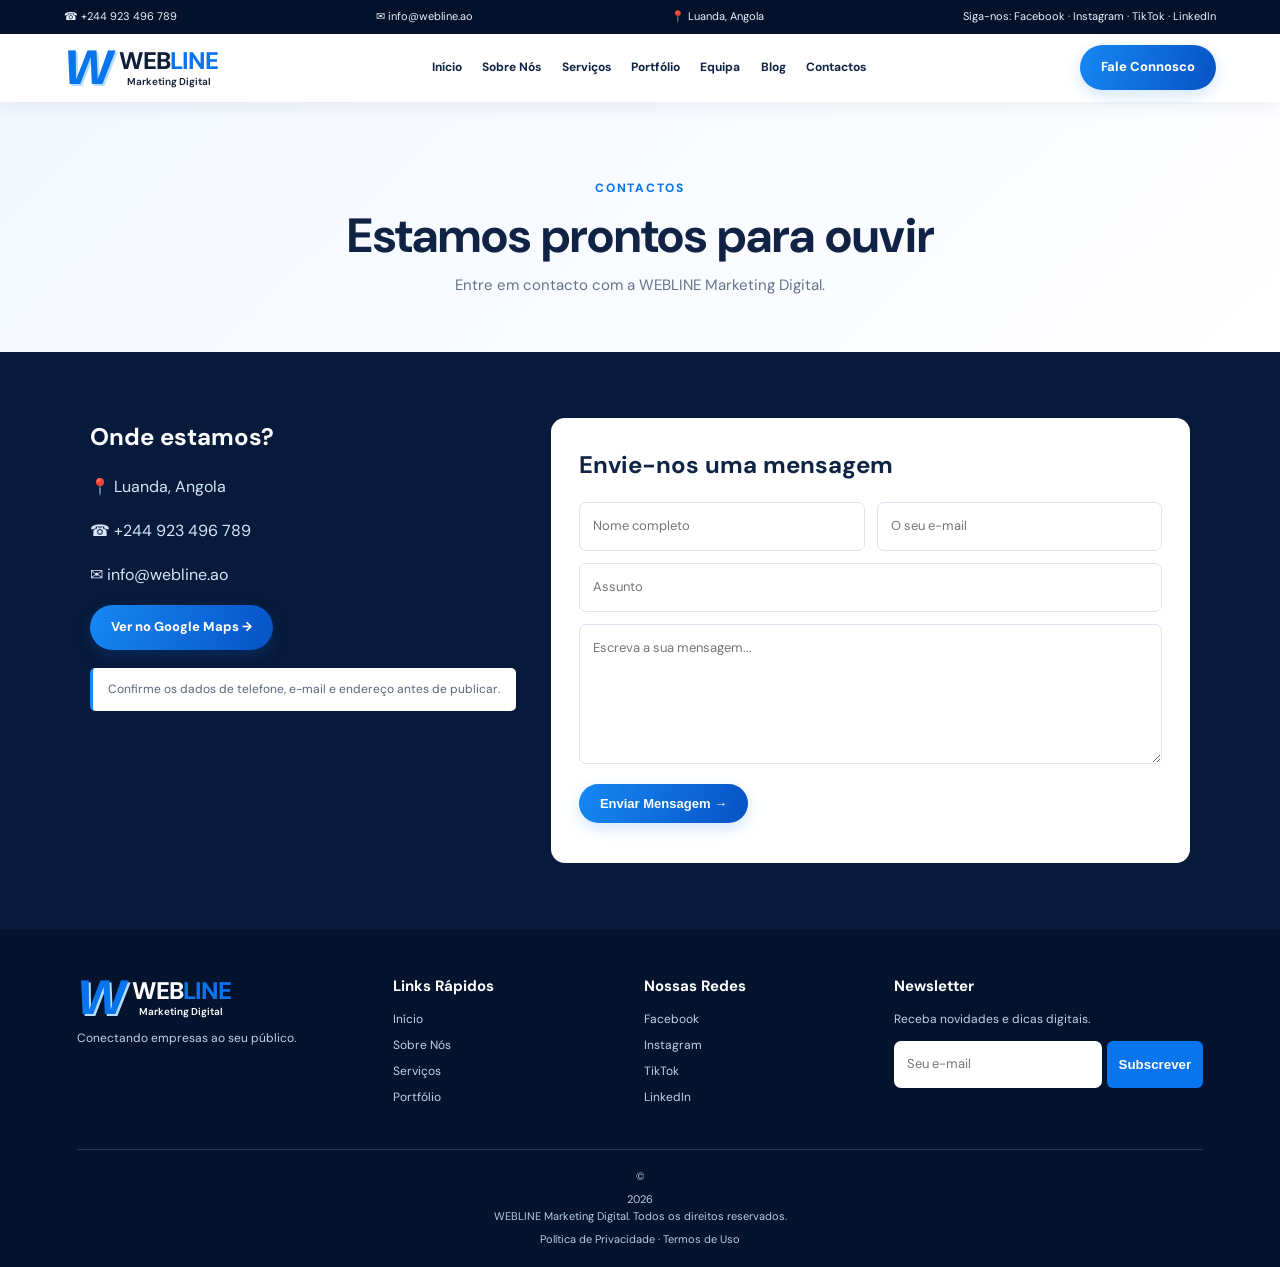
<file: contactos.html>
<!DOCTYPE html>
<html lang="pt">
<head>
<meta charset="UTF-8">
<meta name="viewport" content="width=device-width, initial-scale=1.0">
<meta name="description" content="WEBLINE Marketing Digital - soluções de marketing digital em Luanda, Angola.">
<title>Contactos | WEBLINE Marketing Digital</title>
<link rel="stylesheet" href="style.css">
<link rel="preconnect" href="https://fonts.googleapis.com">
<link href="https://fonts.googleapis.com/css2?family=DM+Sans:wght@400;500;600;700;800&display=swap" rel="stylesheet">
</head>
<body>

<div class="topbar"><span>☎ +244 923 496 789</span><span>✉ info@webline.ao</span><span>📍 Luanda, Angola</span><span>Siga-nos: Facebook · Instagram · TikTok · LinkedIn</span></div>
<header class="site-header"><a class="brand" href="index.html" target="_blank"><span class="brand-mark">W</span><span class="brand-name">WEB<span>LINE</span><small>Marketing Digital</small></span></a>
<button class="menu-toggle" id="menuToggle" aria-label="Abrir menu" aria-expanded="false">☰</button><nav id="mainNav"><a href="index.html" target="_blank" rel="noopener">Início</a>
<a href="sobre.html" target="_blank" rel="noopener">Sobre Nós</a>
<a href="servicos.html" target="_blank" rel="noopener">Serviços</a>
<a href="portfolio.html" target="_blank" rel="noopener">Portfólio</a>
<a href="equipa.html" target="_blank" rel="noopener">Equipa</a>
<a href="blog.html" target="_blank" rel="noopener">Blog</a>
<a href="contactos.html" target="_blank" rel="noopener">Contactos</a></nav><a class="btn header-cta" href="contactos.html" target="_blank">Fale Connosco</a></header>

<main>

<section class="page-hero"><span class="kicker">Contactos</span><h1>Estamos prontos para ouvir</h1><p>Entre em contacto com a WEBLINE Marketing Digital.</p></section>
<section class="section contact-layout"><div class="contact-info"><h2>Onde estamos?</h2><p>📍 Luanda, Angola</p><p>☎ +244 923 496 789</p><p>✉ info@webline.ao</p><a class="btn" href="https://www.google.com/maps/search/?api=1&query=Luanda%2C+Angola" target="_blank" rel="noopener">Ver no Google Maps →</a><p class="notice">Confirme os dados de telefone, e-mail e endereço antes de publicar.</p></div>
<form class="contact-form" id="contactForm"><h2>Envie-nos uma mensagem</h2><div class="form-row"><input id="nome" type="text" placeholder="Nome completo" required><input id="email" type="email" placeholder="O seu e-mail" required></div><input id="assunto" type="text" placeholder="Assunto"><textarea id="mensagem" placeholder="Escreva a sua mensagem..." required></textarea><button class="btn" type="submit">Enviar Mensagem →</button><p id="formMessage" class="form-message"></p></form></section>

</main>

<footer><div class="footer-grid"><div><a class="brand footer-brand" href="index.html" target="_blank"><span class="brand-mark">W</span><span class="brand-name">WEB<span>LINE</span><small>Marketing Digital</small></span></a><p>Conectando empresas ao seu público.</p></div>
<div><h3>Links Rápidos</h3><a href="index.html" target="_blank">Início</a><a href="sobre.html" target="_blank">Sobre Nós</a><a href="servicos.html" target="_blank">Serviços</a><a href="portfolio.html" target="_blank">Portfólio</a></div>
<div><h3>Nossas Redes</h3><a href="#" target="_blank">Facebook</a><a href="#" target="_blank">Instagram</a><a href="#" target="_blank">TikTok</a><a href="#" target="_blank">LinkedIn</a></div>
<div><h3>Newsletter</h3><p>Receba novidades e dicas digitais.</p><form id="newsletterForm" class="newsletter"><input type="email" placeholder="Seu e-mail" required><button type="submit">Subscrever</button></form><p id="newsletterMessage"></p></div></div>
<div class="copyright">© <span id="year"></span> WEBLINE Marketing Digital. Todos os direitos reservados. <span>Política de Privacidade · Termos de Uso</span></div></footer>

<script src="script.js"></script>
</body>
</html>
</file>
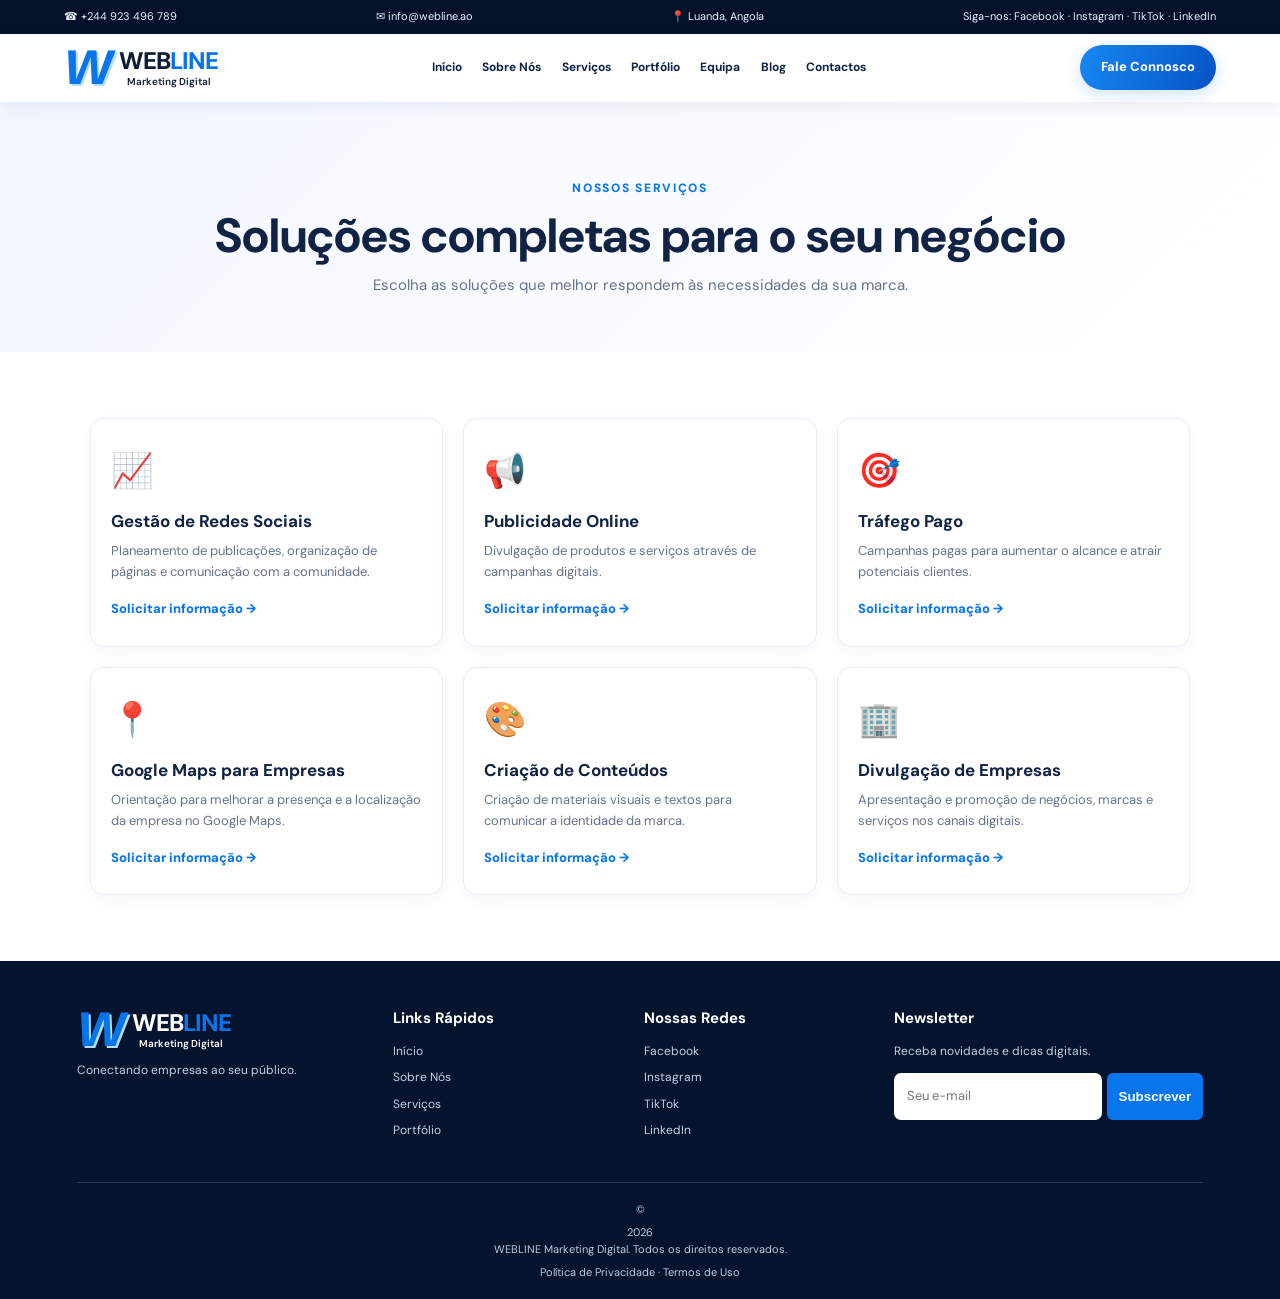
<file: servicos.html>
<!DOCTYPE html>
<html lang="pt">
<head>
<meta charset="UTF-8">
<meta name="viewport" content="width=device-width, initial-scale=1.0">
<meta name="description" content="WEBLINE Marketing Digital - soluções de marketing digital em Luanda, Angola.">
<title>Serviços | WEBLINE Marketing Digital</title>
<link rel="stylesheet" href="style.css">
<link rel="preconnect" href="https://fonts.googleapis.com">
<link href="https://fonts.googleapis.com/css2?family=DM+Sans:wght@400;500;600;700;800&display=swap" rel="stylesheet">
</head>
<body>

<div class="topbar"><span>☎ +244 923 496 789</span><span>✉ info@webline.ao</span><span>📍 Luanda, Angola</span><span>Siga-nos: Facebook · Instagram · TikTok · LinkedIn</span></div>
<header class="site-header"><a class="brand" href="index.html" target="_blank"><span class="brand-mark">W</span><span class="brand-name">WEB<span>LINE</span><small>Marketing Digital</small></span></a>
<button class="menu-toggle" id="menuToggle" aria-label="Abrir menu" aria-expanded="false">☰</button><nav id="mainNav"><a href="index.html" target="_blank" rel="noopener">Início</a>
<a href="sobre.html" target="_blank" rel="noopener">Sobre Nós</a>
<a href="servicos.html" target="_blank" rel="noopener">Serviços</a>
<a href="portfolio.html" target="_blank" rel="noopener">Portfólio</a>
<a href="equipa.html" target="_blank" rel="noopener">Equipa</a>
<a href="blog.html" target="_blank" rel="noopener">Blog</a>
<a href="contactos.html" target="_blank" rel="noopener">Contactos</a></nav><a class="btn header-cta" href="contactos.html" target="_blank">Fale Connosco</a></header>

<main>

<section class="page-hero"><span class="kicker">Nossos Serviços</span><h1>Soluções completas para o seu negócio</h1><p>Escolha as soluções que melhor respondem às necessidades da sua marca.</p></section>
<section class="section"><div class="cards three">
 <article class="card"><div class="card-icon">📈</div><h3>Gestão de Redes Sociais</h3><p>Planeamento de publicações, organização de páginas e comunicação com a comunidade.</p><a href="contactos.html" target="_blank">Solicitar informação →</a></article>
 <article class="card"><div class="card-icon">📢</div><h3>Publicidade Online</h3><p>Divulgação de produtos e serviços através de campanhas digitais.</p><a href="contactos.html" target="_blank">Solicitar informação →</a></article>
 <article class="card"><div class="card-icon">🎯</div><h3>Tráfego Pago</h3><p>Campanhas pagas para aumentar o alcance e atrair potenciais clientes.</p><a href="contactos.html" target="_blank">Solicitar informação →</a></article>
 <article class="card"><div class="card-icon">📍</div><h3>Google Maps para Empresas</h3><p>Orientação para melhorar a presença e a localização da empresa no Google Maps.</p><a href="contactos.html" target="_blank">Solicitar informação →</a></article>
 <article class="card"><div class="card-icon">🎨</div><h3>Criação de Conteúdos</h3><p>Criação de materiais visuais e textos para comunicar a identidade da marca.</p><a href="contactos.html" target="_blank">Solicitar informação →</a></article>
 <article class="card"><div class="card-icon">🏢</div><h3>Divulgação de Empresas</h3><p>Apresentação e promoção de negócios, marcas e serviços nos canais digitais.</p><a href="contactos.html" target="_blank">Solicitar informação →</a></article>
</div></section>

</main>

<footer><div class="footer-grid"><div><a class="brand footer-brand" href="index.html" target="_blank"><span class="brand-mark">W</span><span class="brand-name">WEB<span>LINE</span><small>Marketing Digital</small></span></a><p>Conectando empresas ao seu público.</p></div>
<div><h3>Links Rápidos</h3><a href="index.html" target="_blank">Início</a><a href="sobre.html" target="_blank">Sobre Nós</a><a href="servicos.html" target="_blank">Serviços</a><a href="portfolio.html" target="_blank">Portfólio</a></div>
<div><h3>Nossas Redes</h3><a href="#" target="_blank">Facebook</a><a href="#" target="_blank">Instagram</a><a href="#" target="_blank">TikTok</a><a href="#" target="_blank">LinkedIn</a></div>
<div><h3>Newsletter</h3><p>Receba novidades e dicas digitais.</p><form id="newsletterForm" class="newsletter"><input type="email" placeholder="Seu e-mail" required><button type="submit">Subscrever</button></form><p id="newsletterMessage"></p></div></div>
<div class="copyright">© <span id="year"></span> WEBLINE Marketing Digital. Todos os direitos reservados. <span>Política de Privacidade · Termos de Uso</span></div></footer>

<script src="script.js"></script>
</body>
</html>
</file>
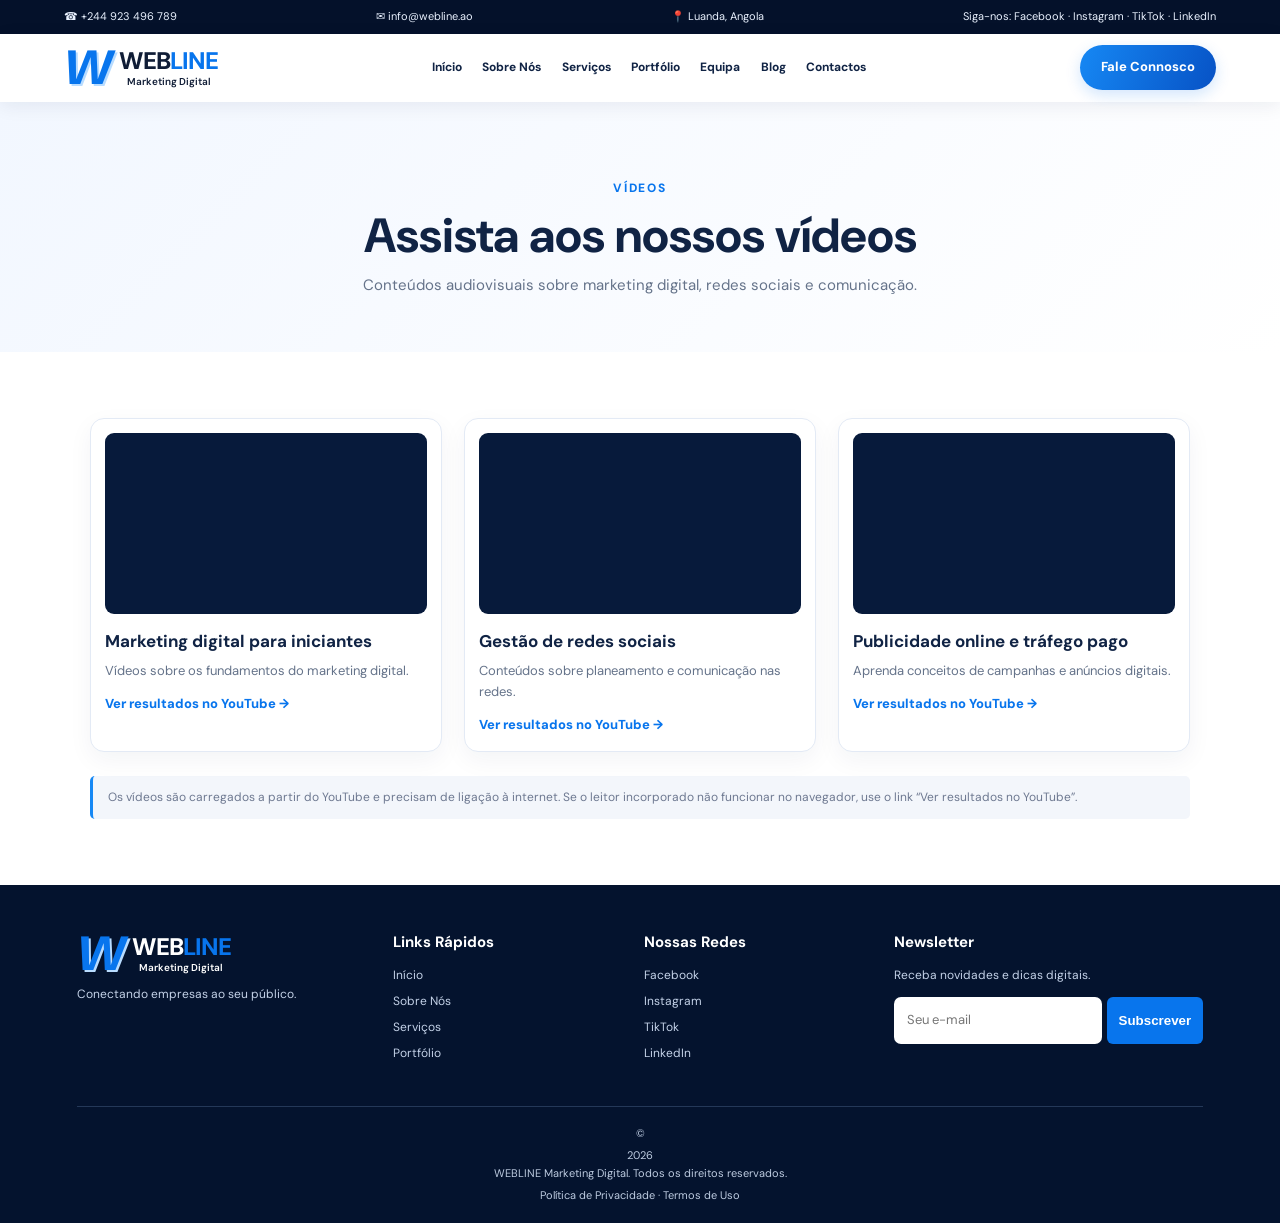
<file: videos.html>
<!DOCTYPE html>
<html lang="pt">
<head>
<meta charset="UTF-8">
<meta name="viewport" content="width=device-width, initial-scale=1.0">
<meta name="description" content="WEBLINE Marketing Digital - soluções de marketing digital em Luanda, Angola.">
<title>Vídeos | WEBLINE Marketing Digital</title>
<link rel="stylesheet" href="style.css">
<link rel="preconnect" href="https://fonts.googleapis.com">
<link href="https://fonts.googleapis.com/css2?family=DM+Sans:wght@400;500;600;700;800&display=swap" rel="stylesheet">
</head>
<body>

<div class="topbar"><span>☎ +244 923 496 789</span><span>✉ info@webline.ao</span><span>📍 Luanda, Angola</span><span>Siga-nos: Facebook · Instagram · TikTok · LinkedIn</span></div>
<header class="site-header"><a class="brand" href="index.html" target="_blank"><span class="brand-mark">W</span><span class="brand-name">WEB<span>LINE</span><small>Marketing Digital</small></span></a>
<button class="menu-toggle" id="menuToggle" aria-label="Abrir menu" aria-expanded="false">☰</button><nav id="mainNav"><a href="index.html" target="_blank" rel="noopener">Início</a>
<a href="sobre.html" target="_blank" rel="noopener">Sobre Nós</a>
<a href="servicos.html" target="_blank" rel="noopener">Serviços</a>
<a href="portfolio.html" target="_blank" rel="noopener">Portfólio</a>
<a href="equipa.html" target="_blank" rel="noopener">Equipa</a>
<a href="blog.html" target="_blank" rel="noopener">Blog</a>
<a href="contactos.html" target="_blank" rel="noopener">Contactos</a></nav><a class="btn header-cta" href="contactos.html" target="_blank">Fale Connosco</a></header>

<main>

<section class="page-hero"><span class="kicker">Vídeos</span><h1>Assista aos nossos vídeos</h1><p>Conteúdos audiovisuais sobre marketing digital, redes sociais e comunicação.</p></section>
<section class="section"><div class="video-grid">
 <article class="video-card"><div class="video-frame"><iframe src="https://www.youtube-nocookie.com/embed?listType=search&list=marketing%20digital%20para%20iniciantes" title="Pesquisa de vídeos sobre marketing digital" loading="lazy" allow="accelerometer; autoplay; clipboard-write; encrypted-media; gyroscope; picture-in-picture; web-share" allowfullscreen></iframe></div><h3>Marketing digital para iniciantes</h3><p>Vídeos sobre os fundamentos do marketing digital.</p><a href="https://www.youtube.com/results?search_query=marketing+digital+para+iniciantes" target="_blank" rel="noopener">Ver resultados no YouTube →</a></article>
 <article class="video-card"><div class="video-frame"><iframe src="https://www.youtube-nocookie.com/embed?listType=search&list=gestao%20de%20redes%20sociais" title="Pesquisa de vídeos sobre gestão de redes sociais" loading="lazy" allow="accelerometer; autoplay; clipboard-write; encrypted-media; gyroscope; picture-in-picture; web-share" allowfullscreen></iframe></div><h3>Gestão de redes sociais</h3><p>Conteúdos sobre planeamento e comunicação nas redes.</p><a href="https://www.youtube.com/results?search_query=gestao+de+redes+sociais" target="_blank" rel="noopener">Ver resultados no YouTube →</a></article>
 <article class="video-card"><div class="video-frame"><iframe src="https://www.youtube-nocookie.com/embed?listType=search&list=publicidade%20online%20e%20trafego%20pago" title="Pesquisa de vídeos sobre publicidade online" loading="lazy" allow="accelerometer; autoplay; clipboard-write; encrypted-media; gyroscope; picture-in-picture; web-share" allowfullscreen></iframe></div><h3>Publicidade online e tráfego pago</h3><p>Aprenda conceitos de campanhas e anúncios digitais.</p><a href="https://www.youtube.com/results?search_query=publicidade+online+trafego+pago" target="_blank" rel="noopener">Ver resultados no YouTube →</a></article>
</div><p class="notice">Os vídeos são carregados a partir do YouTube e precisam de ligação à internet. Se o leitor incorporado não funcionar no navegador, use o link “Ver resultados no YouTube”.</p></section>

</main>

<footer><div class="footer-grid"><div><a class="brand footer-brand" href="index.html" target="_blank"><span class="brand-mark">W</span><span class="brand-name">WEB<span>LINE</span><small>Marketing Digital</small></span></a><p>Conectando empresas ao seu público.</p></div>
<div><h3>Links Rápidos</h3><a href="index.html" target="_blank">Início</a><a href="sobre.html" target="_blank">Sobre Nós</a><a href="servicos.html" target="_blank">Serviços</a><a href="portfolio.html" target="_blank">Portfólio</a></div>
<div><h3>Nossas Redes</h3><a href="#" target="_blank">Facebook</a><a href="#" target="_blank">Instagram</a><a href="#" target="_blank">TikTok</a><a href="#" target="_blank">LinkedIn</a></div>
<div><h3>Newsletter</h3><p>Receba novidades e dicas digitais.</p><form id="newsletterForm" class="newsletter"><input type="email" placeholder="Seu e-mail" required><button type="submit">Subscrever</button></form><p id="newsletterMessage"></p></div></div>
<div class="copyright">© <span id="year"></span> WEBLINE Marketing Digital. Todos os direitos reservados. <span>Política de Privacidade · Termos de Uso</span></div></footer>

<script src="script.js"></script>
</body>
</html>
</file>
<file: style.css>
:root{--navy:#061735;--navy2:#0a2858;--blue:#0875ed;--cyan:#19a9f5;--text:#102344;--muted:#65738a;--pale:#f2f6ff;--white:#fff}
*{box-sizing:border-box;margin:0;padding:0}
html{scroll-behavior:smooth}
body{font-family:"DM Sans",Arial,sans-serif;color:var(--text);background:#fff;line-height:1.6}
a{text-decoration:none;color:inherit}
img{display:block;max-width:100%}
.topbar{background:#04112a;color:#eaf2ff;padding:8px 5%;display:flex;justify-content:space-between;gap:12px;flex-wrap:wrap;font-size:11px}
.site-header{position:sticky;top:0;z-index:50;background:#fff;display:flex;align-items:center;justify-content:space-between;gap:20px;padding:10px 5%;box-shadow:0 4px 18px #071a3812}
.brand{display:flex;align-items:center;gap:8px;min-width:max-content}
.brand-mark{font-size:48px;line-height:1;color:#0875ed;font-weight:900;font-style:italic;letter-spacing:-8px;padding-right:7px;text-shadow:2px 2px 0 #b8dcff}
.brand-name{font-size:24px;font-weight:800;line-height:1;color:#101d36;letter-spacing:-1px}
.brand-name span{color:var(--blue)}
.brand-name small{display:block;text-align:center;font-size:10px;letter-spacing:0;font-weight:600;margin-top:4px}
nav{display:flex;align-items:center;gap:clamp(9px,1.6vw,23px)}
nav a{font-size:12px;font-weight:700;white-space:nowrap;transition:.2s}
nav a:hover{color:var(--blue)}
.btn{display:inline-flex;justify-content:center;align-items:center;gap:8px;background:linear-gradient(110deg,#1688f4,#0752c5);color:#fff;padding:12px 21px;border-radius:28px;font-size:13px;font-weight:800;border:0;cursor:pointer;box-shadow:0 5px 15px #0875ed30;transition:.2s}
.btn:hover{transform:translateY(-2px);box-shadow:0 8px 20px #0875ed40}
.header-cta{white-space:nowrap}
.menu-toggle{display:none;border:0;background:#edf4ff;color:var(--navy);font-size:24px;border-radius:8px;padding:5px 12px}
.hero{min-height:460px;background:linear-gradient(90deg,#03132ff2 0%,#06265be0 48%,#073b76a8 100%),var(--hero-image) center/cover;color:#fff;display:flex;align-items:center;padding:65px 8%}
.hero-inner{max-width:680px}
.eyebrow,.kicker{color:var(--blue);font-size:12px;font-weight:800;letter-spacing:1.7px;text-transform:uppercase}
.hero .eyebrow{color:#25baff}
.hero h1{font-size:clamp(38px,5.6vw,66px);line-height:1.04;margin:15px 0;max-width:760px}
.hero h1 span,.page-hero h1 span{color:#1ba9ff}
.hero p{max-width:560px;color:#e1eaff;font-size:16px;margin-bottom:24px}
.actions{display:flex;gap:12px;flex-wrap:wrap}
.btn-light{background:transparent;border:1px solid #d7e8ff;box-shadow:none}
.proof{display:flex;gap:24px;flex-wrap:wrap;margin-top:26px;font-size:12px;font-weight:700;color:#dceaff}
.section{padding:66px 7%}
.section-heading,.page-hero{text-align:center}
.section-heading{margin-bottom:34px}
.section-heading h2,.split h2{font-size:clamp(25px,3vw,36px);line-height:1.2;margin:8px 0 12px}
.section-heading p,.page-hero p{color:var(--muted);max-width:680px;margin:0 auto;font-size:14px}
.cards{display:grid;gap:20px}
.cards.six{grid-template-columns:repeat(3,1fr)}
.cards.three{grid-template-columns:repeat(3,1fr)}
.cards.two{grid-template-columns:repeat(2,1fr)}
.cards.four{grid-template-columns:repeat(4,1fr)}
.card{background:#fff;border:1px solid #e6edf8;border-radius:14px;padding:25px 20px;box-shadow:0 5px 20px #0a28580a;transition:.25s}
.card:hover{transform:translateY(-5px);box-shadow:0 12px 28px #0a28581a}
.card-icon{font-size:34px;margin-bottom:12px}
.card h3,.image-card h3,.portfolio-item h3,.article-card h3{font-size:17px;line-height:1.3;margin-bottom:9px}
.card p,.image-card p,.portfolio-item p,.article-card p{font-size:13px;color:var(--muted);margin-bottom:12px}
.card a,.article-card a{color:var(--blue);font-size:13px;font-weight:800}
.tinted{background:#f1f5ff}
.split{display:grid;grid-template-columns:1fr 1fr;align-items:center;gap:45px}
.split p{font-size:14px;color:var(--muted);margin:12px 0 20px}
.split img{width:100%;height:330px;object-fit:cover;border-radius:16px;box-shadow:0 14px 35px #09234a22}
.image-card,.portfolio-item,.article-card{background:white;border:1px solid #e6edf8;border-radius:14px;overflow:hidden;box-shadow:0 5px 20px #0a28580a}
.image-card img{height:190px;width:100%;object-fit:cover}
.image-card h3{padding:15px 16px 18px;margin:0}
.center{text-align:center;margin-top:28px}
.page-hero{padding:72px 6% 55px;background:linear-gradient(135deg,#f2f7ff,#fff)}
.page-hero h1{font-size:clamp(32px,4.5vw,48px);line-height:1.12;margin:10px auto}
.page-hero p{font-size:15px}
.portfolio-item img{width:100%;height:250px;object-fit:cover}
.portfolio-item div{padding:18px}
.notice{font-size:12px;color:#6d7890;background:#f3f6fb;border-left:3px solid #1688f4;padding:12px 15px;margin-top:24px;border-radius:5px}
.person{text-align:center;padding:22px 14px}
.person img{width:120px;height:120px;object-fit:cover;border-radius:50%;border:5px solid #e1edff;margin:0 auto 15px}
.person p{margin:0}
.article-card img{width:100%;height:190px;object-fit:cover}
.article-card div{padding:20px}
.article-card .kicker{font-size:10px}
.contact-layout{display:grid;grid-template-columns:.8fr 1.2fr;gap:35px;background:#071a3b;color:#fff}
.contact-info p{margin:18px 0;color:#d8e5fb}
.contact-info .notice{color:#58657a;background:#fff}
.contact-form{background:#fff;color:var(--text);border-radius:14px;padding:28px}
.contact-form h2{margin-bottom:18px}
.form-row{display:grid;grid-template-columns:1fr 1fr;gap:12px}
.contact-form input,.contact-form textarea,.newsletter input{width:100%;border:1px solid #dce4f0;border-radius:7px;padding:13px;font:inherit;font-size:13px;margin-bottom:12px}
.contact-form textarea{min-height:140px;resize:vertical}
.form-message{font-size:13px;color:#0875ed;margin-top:12px}
.video-grid{display:grid;grid-template-columns:repeat(3,1fr);gap:22px}
.video-card{background:#fff;border:1px solid #e3eaf5;border-radius:14px;padding:14px;box-shadow:0 8px 24px #09234a0d}
.video-frame{position:relative;width:100%;aspect-ratio:16/9;background:#071a3b;border-radius:9px;overflow:hidden}
.video-frame iframe{position:absolute;inset:0;width:100%;height:100%;border:0}
.video-card h3{font-size:17px;margin:14px 0 6px}
.video-card p{font-size:13px;color:var(--muted);margin-bottom:8px}
.video-card a{color:var(--blue);font-weight:800;font-size:13px}
footer{background:#04132e;color:#fff;padding:45px 6% 0}
.footer-grid{display:grid;grid-template-columns:1.3fr 1fr 1fr 1.4fr;gap:30px;padding-bottom:35px}
.footer-brand .brand-name{color:#fff}
.footer-grid h3{font-size:15px;margin-bottom:12px}
.footer-grid p,.footer-grid a:not(.brand){font-size:12px;color:#c4d2e8;display:block;margin:7px 0}
.footer-grid a:hover{color:#fff}
.newsletter{display:flex;gap:5px;margin-top:12px}
.newsletter input{min-width:0;margin:0;border:0}
.newsletter button{border:0;border-radius:6px;padding:0 12px;background:var(--blue);color:#fff;font-weight:700}
.copyright{border-top:1px solid #243858;text-align:center;padding:18px 0;font-size:11px;color:#bdcbe0}
.copyright span{display:block;margin-top:5px}
@media(max-width:1000px){.site-header{flex-wrap:wrap}.menu-toggle{display:block}nav{display:none;order:5;width:100%;flex-direction:column;align-items:stretch;padding:10px 0}nav.open{display:flex}nav a{padding:10px;border-top:1px solid #edf1f7}.header-cta{display:none}.cards.four{grid-template-columns:repeat(2,1fr)}.footer-grid{grid-template-columns:repeat(2,1fr)}}
@media(max-width:650px){.topbar{justify-content:center;text-align:center;font-size:10px}.topbar span:last-child{display:none}.site-header{padding:9px 5%}.brand-mark{font-size:40px}.brand-name{font-size:21px}.hero{padding:55px 6%;min-height:430px}.hero h1{font-size:42px}.hero p{font-size:14px}.proof{gap:12px}.section{padding:45px 5%}.cards.six,.cards.three,.cards.two,.cards.four,.split,.contact-layout,.video-grid{grid-template-columns:1fr}.split img{height:230px}.page-hero{padding:52px 5% 40px}.form-row{grid-template-columns:1fr}.footer-grid{grid-template-columns:1fr}.portfolio-item img{height:210px}}
</file>
